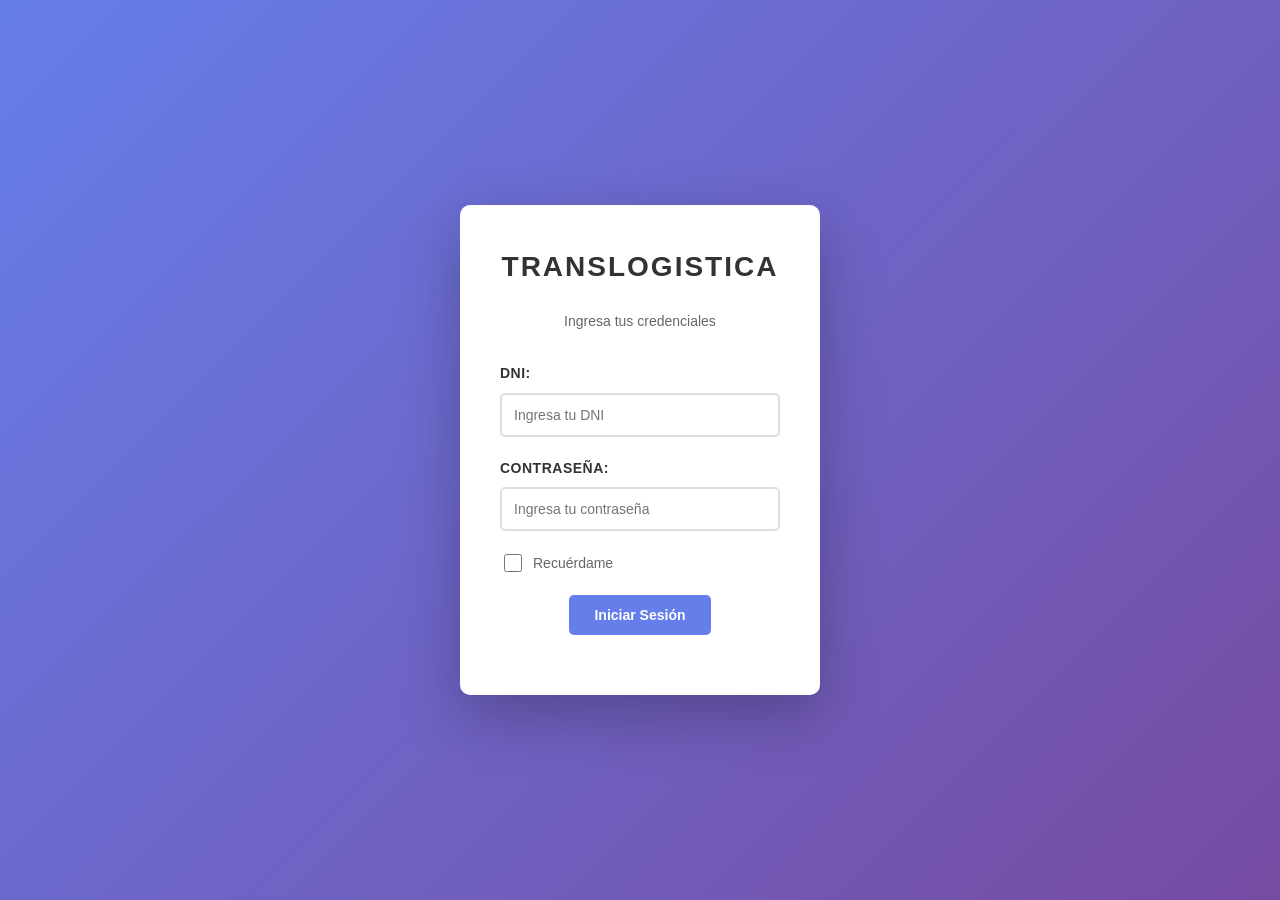
<file: index.html>
<!DOCTYPE html>
<html lang="es">
<head>
    <meta charset="UTF-8">
    <meta name="viewport" content="width=device-width, initial-scale=1.0">
    <title>LOGIN - TRANSLOGISTICA</title>
    <link rel="stylesheet" href="styles/styles_principal.css">
    <link rel="stylesheet" href="styles/icons.css">
    <link rel="stylesheet" href="styles/login_styles.css">
</head>
<body class="bodyLogin">
    <div class="contenedorLogin">
        <div class="cajaLogin">
            <h2>TRANSLOGISTICA</h2>
            <p class="subtituloLogin">Ingresa tus credenciales</p>
            
            <form class="formularioLogin" id="formularioLogin">
                <div class="grupoFormulario">
                    <label for="dni">DNI:</label>
                    <input 
                        type="text" 
                        id="dni" 
                        name="dni" 
                        placeholder="Ingresa tu DNI"
                        required
                    >
                </div>

                <div class="grupoFormulario">
                    <label for="contrasena">Contraseña:</label>
                    <input 
                        type="password" 
                        id="contrasena" 
                        name="contrasena" 
                        placeholder="Ingresa tu contraseña"
                        required
                    >
                </div>

                <div class="recordarMe">
                    <input type="checkbox" id="recordarme" name="recordarme">
                    <label for="recordarme">Recuérdame</label>
                </div>

                <div class="btnCentrado">
                    <button type="submit" class="btnLogin" id="btnLogin">Iniciar Sesión</button>
                </div>
            </form>

        </div>
    </div>
    
    <script src="./Scripts/login.js"></script>
</body>
</html>
</file>
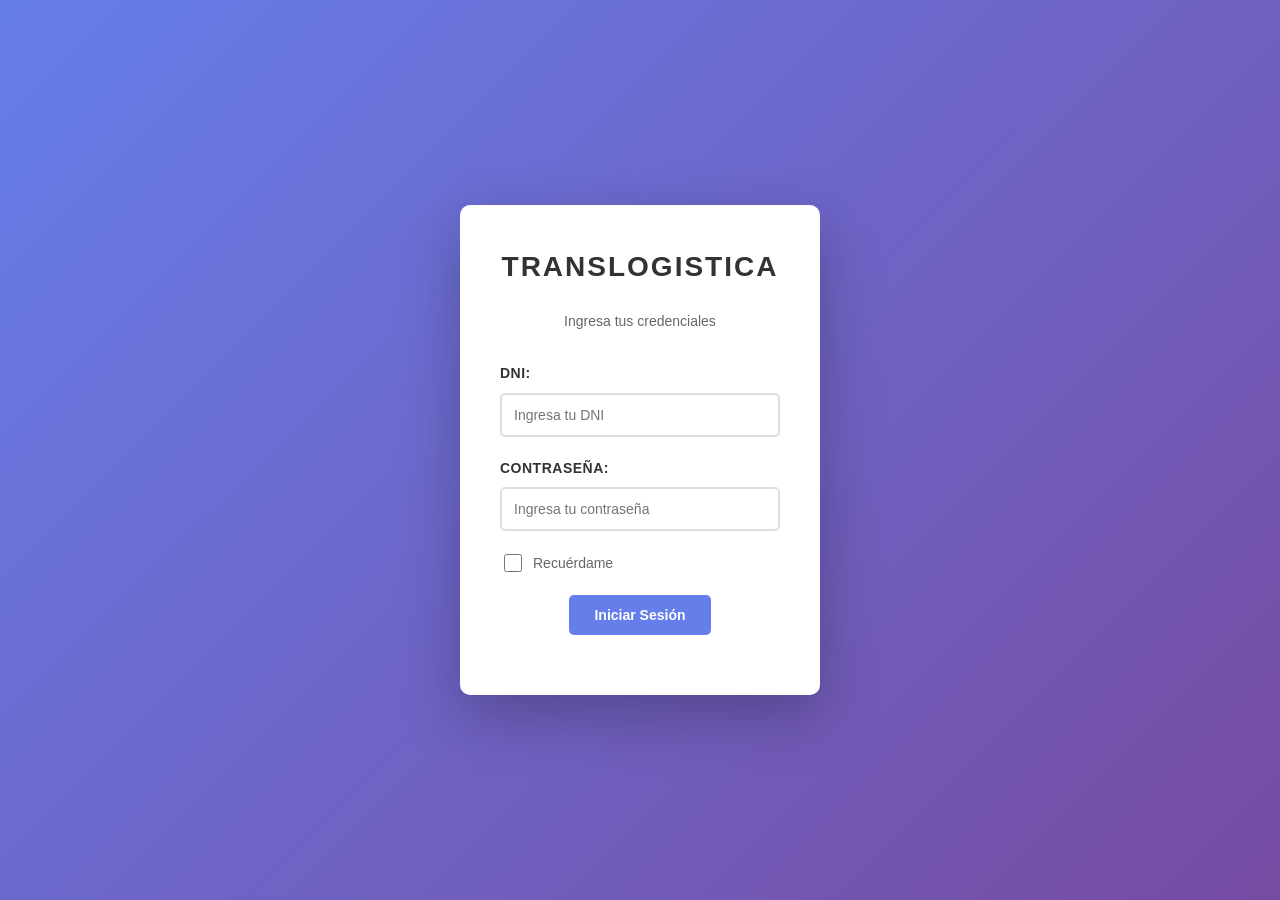
<file: views/Inicio.html>
<!DOCTYPE html>
<html lang="es">
<head>
    <meta charset="UTF-8">
    <meta name="viewport" content="width=device-width, initial-scale=1.0">
    <title>TRANSLOGISTICA - Inicio</title>
    <link rel="stylesheet" href="../styles/styles_principal.css">
    <link rel="stylesheet" href="../styles/icons.css">
    <link rel="stylesheet" href="../styles/principal_styles.css">
    <link rel="stylesheet" href="../styles/inicio_styles.css">
</head>
<body class="bodyPrincipal">
    <!-- OVERLAY PARA MENU -->
    <div class="menu-overlay" id="menuOverlay"></div>

    <!-- SIDEBAR/MENU DESPLEGABLE -->
    <nav class="sidebar" id="sidebar">
        <div class="sidebar-header">
            <h2>Menú</h2>
            <button class="sidebar-close" id="sidebarClose">
                <svg xmlns="http://www.w3.org/2000/svg" viewBox="0 0 24 24" fill="none" stroke="currentColor" stroke-width="2">
                    <line x1="18" y1="6" x2="6" y2="18"></line>
                    <line x1="6" y1="6" x2="18" y2="18"></line>
                </svg>
            </button>
        </div>
        <ul class="sidebar-menu">
            <li class="sidebar-item">
                <a href="../views/Inicio.html" class="sidebar-link">Inicio</a>
            </li>
            <li class="sidebar-item">
                <a href="#" class="sidebar-link">Resumen General</a>
            </li>
            <li class="sidebar-item">
                <a href="../views/Viajes.html" class="sidebar-link">Viajes</a>
            </li>
            <li class="sidebar-item" id="sidebarUsuarios" style="display: none;">
                <a href="../views/Usuarios.html" class="sidebar-link">Usuarios</a>
            </li>
            <li class="sidebar-item">
                <a href="#" class="sidebar-link">Configuración</a>
            </li>
        </ul>
    </nav>

    <!-- HEADER -->
    <header class="headerPrincipal">
        <div class="headerContenido">
            <button class="btn-hamburger" id="btnHamburger">
                <svg xmlns="http://www.w3.org/2000/svg" viewBox="0 0 24 24" fill="none" stroke="currentColor" stroke-width="2">
                    <line x1="3" y1="6" x2="21" y2="6"></line>
                    <line x1="3" y1="12" x2="21" y2="12"></line>
                    <line x1="3" y1="18" x2="21" y2="18"></line>
                </svg>
            </button>
            <h1 class="logoHeader">SATRAP</h1>
            <button class="btnLogout" id="btnLogout">Cerrar Sesión</button>
        </div>
    </header>

    <!-- CONTENIDO PRINCIPAL -->
    <div class="main-wrapper">
        <div class="contenedor-inicio">
            <!-- CARD DE PERFIL -->
            <div class="profile-card">
                <!-- IMAGEN DE PERFIL -->
                <div class="profile-image-container">
                    <img src="../assets/icons/user-profile-default.svg" alt="Foto de perfil" class="profile-image">
                </div>

                <!-- INFORMACIÓN DEL USUARIO -->
                <div class="profile-info">
                    <h2 id="userName" class="profile-name">-</h2>
                    <p id="userDni" class="profile-dni">DNI: -</p>
                </div>

                <!-- DETALLES -->
                <div class="profile-details">
                    <div class="detail-item">
                        <span class="detail-label">Nombre:</span>
                        <span id="detailNombre" class="detail-value">-</span>
                    </div>
                    <div class="detail-item">
                        <span class="detail-label">Apellido:</span>
                        <span id="detailApellido" class="detail-value">-</span>
                    </div>
                    <div class="detail-item">
                        <span class="detail-label">DNI:</span>
                        <span id="detailDni" class="detail-value">-</span>
                    </div>
                    <div class="detail-item">
                        <span class="detail-label">Rol:</span>
                        <span id="detailRole" class="detail-value detail-role">-</span>
                    </div>
                    <div class="detail-item">
                        <span class="detail-label">Empresa:</span>
                        <span id="detailEmpresa" class="detail-value">-</span>
                    </div>
                </div>
            </div>
        </div>
    </div>

    <script src="../Scripts/sidebar.js"></script>
    <script src="../Scripts/inicio.js"></script>
</body>
</html>
</file>
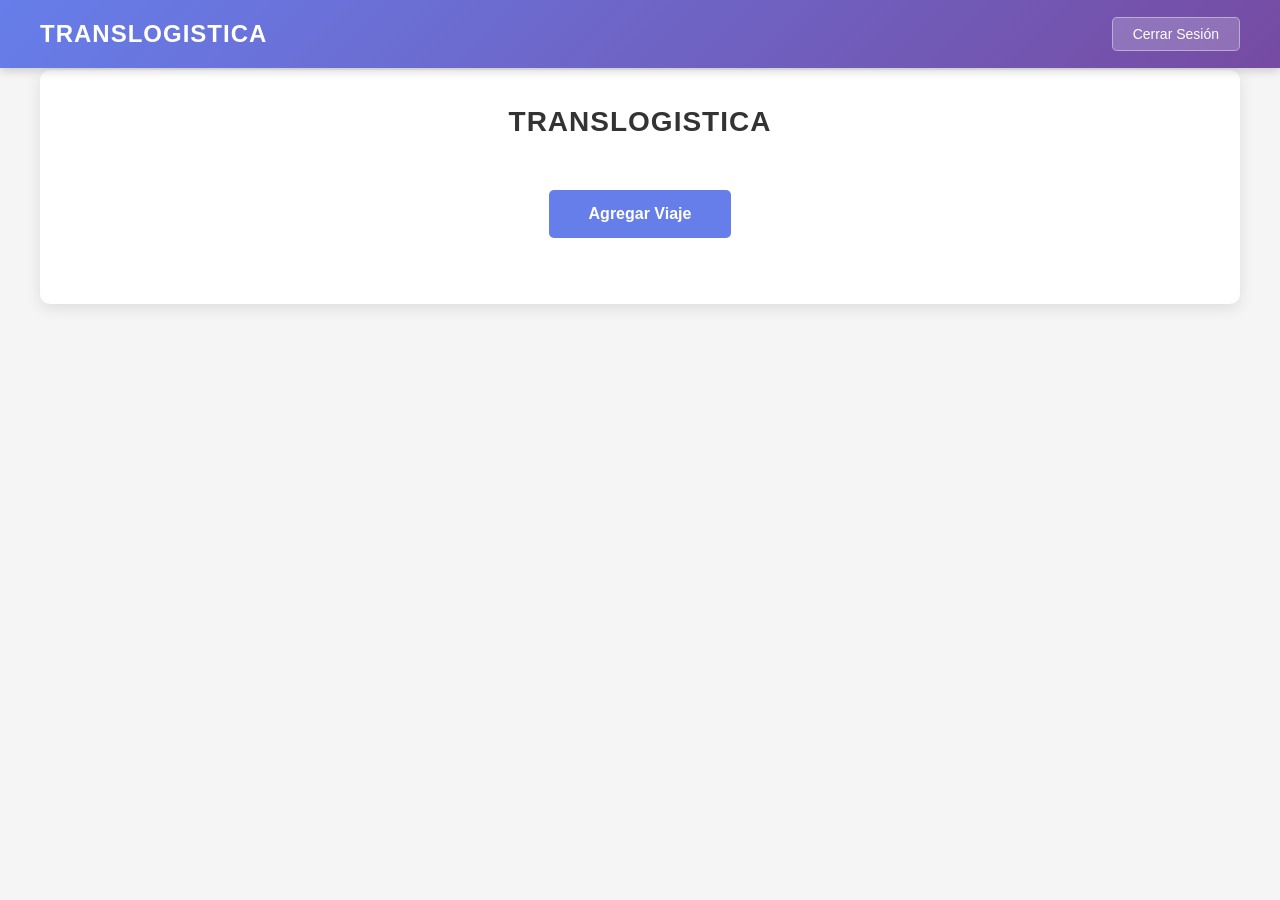
<file: views/Principal.html>
<!DOCTYPE html>
<html lang="es">
<head>
    <meta charset="UTF-8">
    <meta name="viewport" content="width=device-width, initial-scale=1.0">
    <title>TRANSLOGISTICA - Principal</title>
    <link rel="stylesheet" href="../styles/styles_principal.css">
    <link rel="stylesheet" href="../styles/icons.css">
    <link rel="stylesheet" href="../styles/principal_styles.css">
</head>
<body class="bodyPrincipal">
    <!-- HEADER -->
    <header class="headerPrincipal">
        <div class="headerContenido">
            <h1 class="logoHeader">TRANSLOGISTICA</h1>
            <button class="btnLogout" id="btnLogout">Cerrar Sesión</button>
        </div>
    </header>

    <div class="contenedor">
        <h2>TRANSLOGISTICA</h2>
        <br>
        <div class="btnCentrado">
            <button type="submit" id="btnAgregar">Agregar Viaje</button>
        </div>
        <br>

        <!-- CONTENEDOR DE ACORDEONES -->
        <div id="acordeonesContenedor" class="acordeones-contenedor">
            <!-- Los acordeones se generan dinámicamente -->
        </div>

        <!-- MODAL DE VISUALIZACIÓN DE VIAJE -->
        <div id="modalVisualizacion" class="modal-visualizacion ModalOculto">
            <div class="modal-contenedor">
                <button class="btnCerrar btnCerrarJS">X</button>
                
                <!-- MODAL BODY - CONTENIDO DESPLAZABLE -->
                <div class="modal-body">
                    <!-- NAVEGACIÓN DE TABS -->
                    <div class="modal-tabs-header">
                        <button class="modal-tab-btn modal-tab-activo" data-tab="datos">Datos</button>
                        <button class="modal-tab-btn" data-tab="guias">Guías</button>
                        <button class="modal-tab-btn" data-tab="gastos">Gastos</button>
                    </div>

                    <!-- CONTENEDOR DE SWIPE -->
                    <div class="modal-swipe-container">
                        <!-- TAB: DATOS -->
                        <div class="modal-tab-content modal-tab-activo" data-tab="datos">
                            <h3>Datos del Viaje</h3>
                            <div class="datos-contenido">
                                <div class="dato-item">
                                    <label>Fecha:</label>
                                    <span id="vizFecha"></span>
                                </div>
                                <div class="dato-item">
                                    <label>Origen:</label>
                                    <span id="vizOrigen"></span>
                                </div>
                                <div class="dato-item">
                                    <label>Destino:</label>
                                    <span id="vizDestino"></span>
                                </div>
                                <div class="dato-item">
                                    <label>Cliente:</label>
                                    <span id="vizCliente"></span>
                                </div>
                                <div class="dato-item">
                                    <label>Carga:</label>
                                    <span id="vizCarga"></span>
                                </div>
                                <div class="dato-item">
                                    <label>Flete:</label>
                                    <span id="vizFlete"></span>
                                </div>
                                <div class="dato-item">
                                    <label>Viáticos:</label>
                                    <span id="vizViaticos"></span>
                                </div>
                            </div>
                        </div>

                        <!-- TAB: GUÍAS -->
                        <div class="modal-tab-content" data-tab="guias">
                            <h3>Guías</h3>
                            <div class="guias-contenido">
                                <div class="guia-seccion">
                                    <h4>G.R. Remitente</h4>
                                    <ul id="vizListaGRR"></ul>
                                </div>
                                <div class="guia-seccion">
                                    <h4>G.R. Transportista</h4>
                                    <ul id="vizListaGRT"></ul>
                                </div>
                            </div>
                        </div>

                        <!-- TAB: GASTOS -->
                        <div class="modal-tab-content" data-tab="gastos">
                            <h3>Gastos</h3>
                            <div class="gastos-contenido">
                                <div class="gasto-seccion">
                                    <h4>Combustible</h4>
                                    <ul id="vizListaCombustible">
                                        <li>Galones: <span id="vizGalones"></span></li>
                                        <li>Precio por Galón: <span id="vizPrecioUnit"></span></li>
                                        <li>Total: <span id="vizPagoTotal"></span></li>
                                    </ul>
                                </div>
                                <div class="gasto-seccion">
                                    <h4>Peajes</h4>
                                    <ul id="vizListaPeaje"></ul>
                                </div>
                                <div class="gasto-seccion">
                                    <h4>Gastos Varios</h4>
                                    <ul id="vizListaGastosVarios"></ul>
                                </div>
                            </div>
                        </div>
                    </div>
                </div>

                <!-- MODAL FOOTER - BOTONES DE ACCIONES FIJOS -->
                <div class="modal-footer">
                    <button id="btnAccionesEditar" class="btn-accion btn-accion-editar">Editar</button>
                    <button id="btnAccionesEliminar" class="btn-accion btn-accion-eliminar">Eliminar</button>
                </div>
            </div>
        </div>

        <!-- FORMULARIO -->
        <div id="ModalDatos" class="ModalDatos ModalOculto">
            <div class="ModalCaja">
                <h2>Agregar Datos</h2>
                <div class="btnCentrado">
                    <button id="btnDatos" class="btnForm">Datos</button>
                    <button id="btnGuias" class="btnForm">Guias</button>
                    <button id="btnGastos" class="btnForm">Gastos</button>
                </div>
                <form class="formulario" id="formulario">

                    <div id="DatosForm">
                        <input id="Fecha" type="datetime-local" name="Fecha" placeholder="Fecha">
                        <input id="Origen" type="text" name="Origen" placeholder="Origen">
                        <input id="Destino" type="text" name="Destino" placeholder="Destino">
                        <input id="Cliente" type="text" name="Cliente" placeholder="Cliente">
                        <input id="Carga" type="text" name="Carga" placeholder="Carga">
                        <input id="Flete" type="text" name="Flete" placeholder="Flete">
                        <input id="Viatico" type="text" name="Viatico" placeholder="Viáticos">    
                    </div>

                    <div id="GuiasForm" class="ModalOculto">
                        <!-- G.R. Remitente -->
                        <div style="display: flex; flex-direction: column; margin-bottom: 20px;">
                            <h3 class="titulo-remitente">
                                G.R. Remitente
                                <input id="txtGRR" type="text" style="width: 200px;">
                                <button id="btnAgregarGRR" type="button" class="btn-icon-small btn-add">
                                    <svg xmlns="http://www.w3.org/2000/svg" viewBox="0 0 24 24" fill="none" stroke="currentColor" stroke-width="2" stroke-linecap="round" stroke-linejoin="round">
                                        <line x1="12" y1="5" x2="12" y2="19"></line>
                                        <line x1="5" y1="12" x2="19" y2="12"></line>
                                    </svg>
                                </button>
                            </h3>
                            <div id="LGRR" class="ModalOculto">
                                <table id="ListaGRRPOST" >
                                    <thead>
                                        <tr>
                                            <th>GRR</th>
                                            <th>Acciones</th>
                                        </tr>
                                    </thead>
                                    <tbody id="TablaGRR">
                                        <!-- Se Agregan GRR Dinamicamente a la tabla -->
                                    </tbody>
                                </table>
                            </div>
                        </div>

                        <!-- G.R. Transportista -->
                        <div style="display: flex; flex-direction: column;">
                            <h3 class="titulo-remitente">
                                G.R. Transportista
                                <input id="txtGRT" type="text" style="width: 200px;">
                                <button id="btnAgregarGRT" type="button" class="btn-icon-small btn-add">
                                    <svg xmlns="http://www.w3.org/2000/svg" viewBox="0 0 24 24" fill="none" stroke="currentColor" stroke-width="2" stroke-linecap="round" stroke-linejoin="round">
                                        <line x1="12" y1="5" x2="12" y2="19"></line>
                                        <line x1="5" y1="12" x2="19" y2="12"></line>
                                    </svg>
                                </button>
                            </h3>
                            <div id="LGRT" class="ModalOculto">
                                <table id="ListaGRTPOST" >
                                    <thead>
                                        <tr>
                                            <th>GRT</th>
                                            <th>Acciones</th>
                                        </tr>
                                    </thead>
                                    <tbody id="TablaGRT">   
                                        <!-- Se Agregan GRT Dinamicamente a la tabla -->
                                    </tbody>
                                </table>
                            </div>
                        </div>
                    </div>
                    
                    <div id="GastosForm" class="ModalOculto">
                        <div>
                            Combustible:
                            <input type="text" id="Galones" placeholder="Combustible (Galones)">
                            <input type="number" id="PrecioGalon" placeholder="Precio por Galon">    
                        </div>
                        <div>
                            Peajes:
                            <input id="Ubicacion" type="text" placeholder="Ubicación">
                            <input id="Costo" type="number" placeholder="Costo">
                            <button id="btnAgregarPeaje" type="button" class="btn-icon-small btn-add">
                                <svg xmlns="http://www.w3.org/2000/svg" viewBox="0 0 24 24" fill="none" stroke="currentColor" stroke-width="2" stroke-linecap="round" stroke-linejoin="round">
                                    <line x1="12" y1="5" x2="12" y2="19"></line>
                                    <line x1="5" y1="12" x2="19" y2="12"></line>
                                </svg>
                            </button>
                            <div id="ListaPeajes" class="ListaPeajes">
                                <table>
                                    <thead>
                                        <tr>
                                            <th>Ubicación</th>
                                            <th>Costo</th>
                                            <th>Acciones</th>
                                        </tr>
                                    </thead>
                                    <tbody id="TablaPeajes">
                                        <!-- Se Agregan Peajes Dinamicamente a la tabla -->
                                    </tbody>
                                </table>
                            </div>
                        </div>
                        <div>
                            Gastos Varios:
                            <input id="Descripcion" type="text" placeholder="Descripción">
                            <input id="Monto" type="number" placeholder="Costo">
                            <button id="btnAgregarGasto" type="button" class="btn-icon-small btn-add">
                                <svg xmlns="http://www.w3.org/2000/svg" viewBox="0 0 24 24" fill="none" stroke="currentColor" stroke-width="2" stroke-linecap="round" stroke-linejoin="round">
                                    <line x1="12" y1="5" x2="12" y2="19"></line>
                                    <line x1="5" y1="12" x2="19" y2="12"></line>
                                </svg>
                            </button>
                            <div id="ListaGastosVarios" class="ListaGastosVarios">
                                <table>
                                    <thead>
                                        <tr>
                                            <th>Descripción</th>
                                            <th>Costo</th>
                                            <th>Acciones</th>
                                        </tr>
                                    </thead>
                                    <tbody id="TablaGastosVarios">
                                        <!-- Se Agregan Gastos Varios Dinamicamente a la tabla -->
                                    </tbody>
                                </table>
                            </div>
                        </div>
                    </div>
                    <div class="btnCentrado">
                        <div id="DivBtnGuardar" class="ModalOculto">
                            <button id="btnGuardar" type="submit">Guardar</button>
                        </div>
                        <div id="DivBtnEditar" class="ModalOculto">
                            <button id="btnEditar" type="button">Editar</button>
                        </div >
                        <button id="btnCancelar" type="button">Cancelar</button>
                    </div>
                </form>
            </div>
        </div>

    </div>
<script src="../Scripts/js.js"></script>
</body>
</html>
</file>
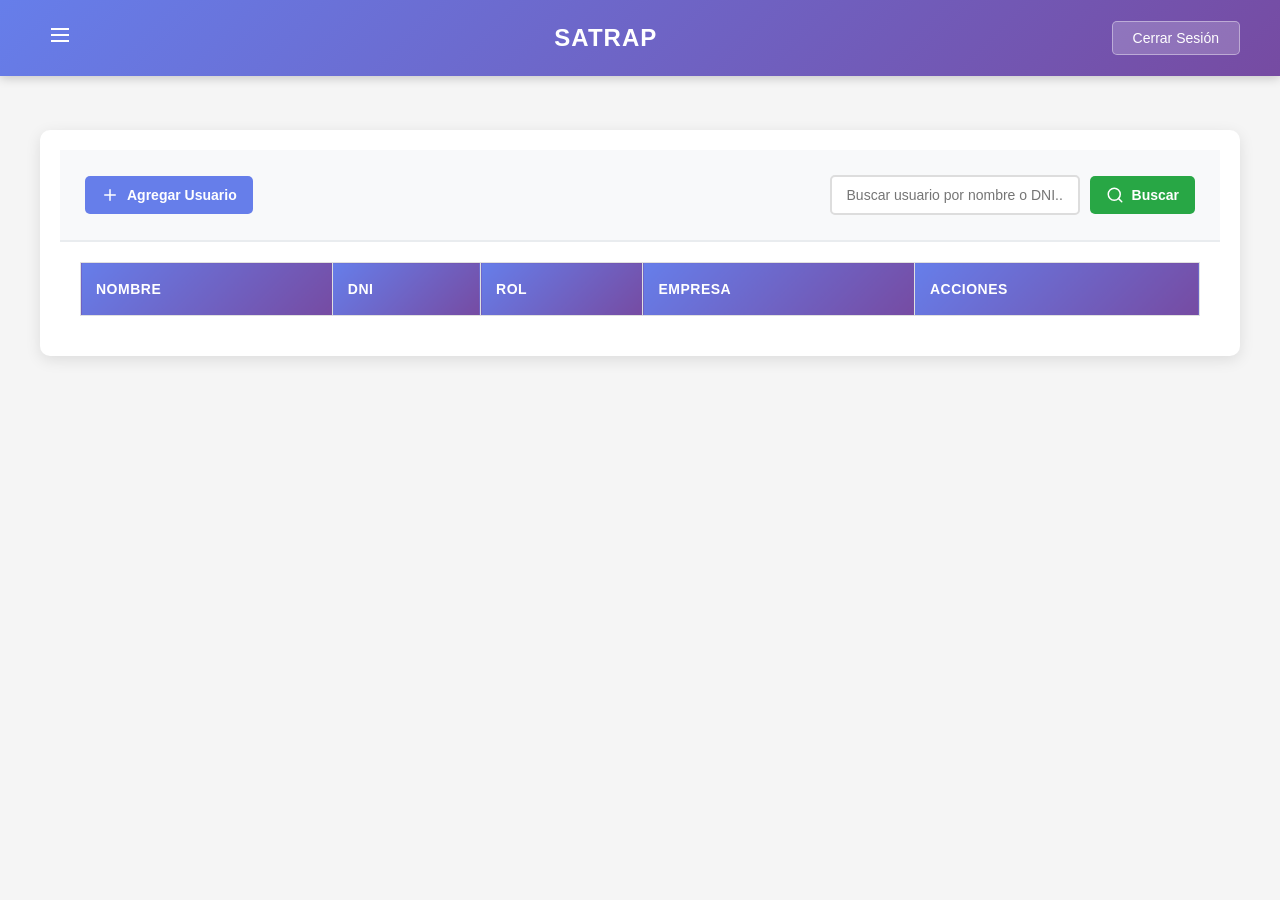
<file: views/Usuarios.html>
<!DOCTYPE html>
<html lang="es">
<head>
    <meta charset="UTF-8">
    <meta name="viewport" content="width=device-width, initial-scale=1.0">
    <title>Gestión de Usuarios</title>
    <link rel="stylesheet" href="../styles/styles_principal.css">
    <link rel="stylesheet" href="../styles/icons.css">
    <link rel="stylesheet" href="../styles/principal_styles.css">
    <link rel="stylesheet" href="../styles/usuarios_styles.css">
</head>
<body class="bodyPrincipal">
    <!-- OVERLAY PARA MENU -->
    <div class="menu-overlay" id="menuOverlay"></div>

    <!-- SIDEBAR/MENU DESPLEGABLE -->
    <nav class="sidebar" id="sidebar">
        <div class="sidebar-header">
            <h2>Menú</h2>
            <button class="sidebar-close" id="sidebarClose">
                <svg xmlns="http://www.w3.org/2000/svg" viewBox="0 0 24 24" fill="none" stroke="currentColor" stroke-width="2">
                    <line x1="18" y1="6" x2="6" y2="18"></line>
                    <line x1="6" y1="6" x2="18" y2="18"></line>
                </svg>
            </button>
        </div>
        <ul class="sidebar-menu">
            <li class="sidebar-item">
                <a href="../views/Inicio.html" class="sidebar-link">Inicio</a>
            </li>
            <li class="sidebar-item">
                <a href="#" class="sidebar-link">Resumen General</a>
            </li>
            <li class="sidebar-item">
                <a href="../views/Viajes.html" class="sidebar-link">Viajes</a>
            </li>
            <li class="sidebar-item" id="sidebarUsuarios" style="display: none;">
                <a href="../views/Usuarios.html" class="sidebar-link">Usuarios</a>
            </li>
            <li class="sidebar-item">
                <a href="#" class="sidebar-link">Configuración</a>
            </li>
        </ul>
    </nav>

    <!-- HEADER -->
    <header class="headerPrincipal">
        <div class="headerContenido">
            <button class="btn-hamburger" id="btnHamburger">
                <svg xmlns="http://www.w3.org/2000/svg" viewBox="0 0 24 24" fill="none" stroke="currentColor" stroke-width="2">
                    <line x1="3" y1="6" x2="21" y2="6"></line>
                    <line x1="3" y1="12" x2="21" y2="12"></line>
                    <line x1="3" y1="18" x2="21" y2="18"></line>
                </svg>
            </button>
            <h1 class="logoHeader">SATRAP</h1>
            <button class="btnLogout" id="btnLogout">Cerrar Sesión</button>
        </div>
    </header>

    <div class="main-wrapper">
        <div class="contenedor">
        <!-- Encabezado con botón de agregar y búsqueda -->
        <div class="usuarios-header">
            <div class="header-left">
                <button class="btn btn-icon btn-primary" id="btnAgregarUsuario">
                    <svg xmlns="http://www.w3.org/2000/svg" viewBox="0 0 24 24" fill="none" stroke="currentColor" stroke-width="2" stroke-linecap="round" stroke-linejoin="round">
                        <line x1="12" y1="5" x2="12" y2="19"></line>
                        <line x1="5" y1="12" x2="19" y2="12"></line>
                    </svg>
                    Agregar Usuario
                </button>
            </div>
            <div class="header-right">
                <input 
                    type="text" 
                    class="input-buscar" 
                    id="inputBuscar" 
                    placeholder="Buscar usuario por nombre o DNI..."
                >
                <button class="btn btn-icon btn-search" id="btnBuscar">
                    <svg xmlns="http://www.w3.org/2000/svg" viewBox="0 0 24 24" fill="none" stroke="currentColor" stroke-width="2" stroke-linecap="round" stroke-linejoin="round">
                        <circle cx="11" cy="11" r="8"></circle>
                        <path d="m21 21-4.35-4.35"></path>
                    </svg>
                    Buscar
                </button>
            </div>
        </div>

        <!-- Tabla de usuarios -->
        <div class="tabla-container">
            <table class="tabla-usuarios">
                <thead>
                    <tr>
                        <th>Nombre</th>
                        <th>DNI</th>
                        <th>Rol</th>
                        <th>Empresa</th>
                        <th>Acciones</th>
                    </tr>
                </thead>
                <tbody id="tablaUsuariosBody">
                    <!-- Los datos se agregarán dinámicamente con JavaScript -->
                </tbody>
            </table>
        </div>
    </div>

    <!-- Modal de Registro de Usuario -->
    <div class="modal-registro ModalOculto" id="modalRegistroUsuario">
        <div class="modal-registro-caja">
            <div class="modal-registro-header">
                <h2>Registrar Nuevo Usuario</h2>
                <button class="btn-cerrar-modal" id="btnCerrarModalRegistro">
                    <svg xmlns="http://www.w3.org/2000/svg" viewBox="0 0 24 24" fill="none" stroke="currentColor" stroke-width="2" stroke-linecap="round" stroke-linejoin="round">
                        <line x1="18" y1="6" x2="6" y2="18"></line>
                        <line x1="6" y1="6" x2="18" y2="18"></line>
                    </svg>
                </button>
            </div>
            
            <form class="formulario-registro" id="formularioRegistro">
                <!-- Nombre -->
                <div class="grupo-formulario">
                    <label for="nombre">Nombres:</label>
                    <input 
                        type="text" 
                        id="nombre" 
                        name="nombre" 
                        placeholder="Ingresa el nombre"
                        required
                    >
                </div>

                <!-- Apellido -->
                <div class="grupo-formulario">
                    <label for="apellido">Apellidos:</label>
                    <input 
                        type="text" 
                        id="apellido" 
                        name="apellido" 
                        placeholder="Ingresa el apellido"
                        required
                    >
                </div>

                <!-- DNI -->
                <div class="grupo-formulario">
                    <label for="dni">DNI:</label>
                    <input 
                        type="text" 
                        id="dni"
                        name="dni" 
                        placeholder="Ingresa el DNI"
                        required
                    >
                </div>

                <!-- Contraseña -->
                <div class="grupo-formulario">
                    <label for="contrasena">Contraseña:</label>
                    <input 
                        type="password" 
                        id="contrasena" 
                        name="contrasena" 
                        placeholder="Ingresa la contraseña"
                        required
                    >
                </div>

                <!-- Rol -->
                <div class="grupo-formulario">
                    <label for="rol">Rol:</label>
                    <select 
                        id="rol" 
                        name="RoleId"
                        required
                    >
                        <option value="">Selecciona un rol</option>
                    </select>
                </div>

                <!-- Empresa -->
                <div class="grupo-formulario">
                    <label for="empresa">Empresa:</label>
                    <select 
                        id="empresa" 
                        name="EmpresaId"
                        required
                    >
                        <option value="">Selecciona una empresa</option>
                    </select>
                </div>

                <!-- Botones -->
                <div class="botones-registro">
                    <button type="button" class="btn btn-cancelar" id="btnCancelarRegistro">
                        Cancelar
                    </button>
                    <button type="button" class="btn btn-guardar ModalOculto" id="btnEditarUsuario">
                        Editar
                    </button>
                    <button type="submit" class="btn btn-guardar" id="btnGuardarUsuario">
                        Guardar
                    </button>
                </div>
            </form>
        </div>
        </div>
    </div>
    </div>

    <script src="../Scripts/sidebar.js"></script>
    <!-- Scripts de la página de usuarios  -->
    <script src="../Scripts/Usuarios.js"></script>
</body>
</html>
</file>
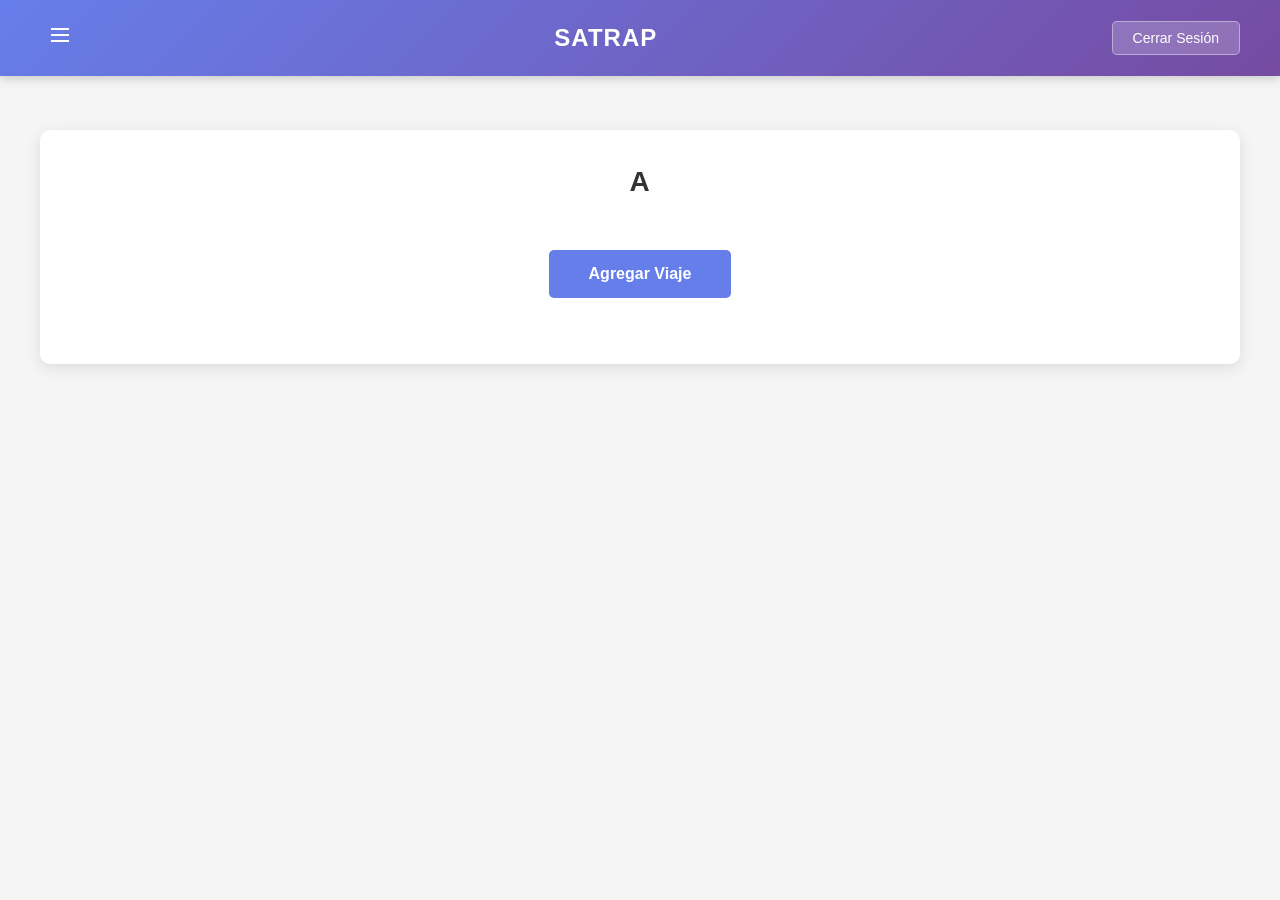
<file: views/Viajes.html>
<!DOCTYPE html>
<html lang="es">
<head>
    <meta charset="UTF-8">
    <meta name="viewport" content="width=device-width, initial-scale=1.0">
    <title>TRANSLOGISTICA - Viajes</title>
    <link rel="stylesheet" href="../styles/styles_principal.css">
    <link rel="stylesheet" href="../styles/icons.css">
    <link rel="stylesheet" href="../styles/principal_styles.css">
</head>
<body class="bodyPrincipal">
    <!-- OVERLAY PARA MENU -->
    <div class="menu-overlay" id="menuOverlay"></div>

    <!-- SIDEBAR/MENU DESPLEGABLE -->
    <nav class="sidebar" id="sidebar">
        <div class="sidebar-header">
            <h2>Menú</h2>
            <button class="sidebar-close" id="sidebarClose">
                <svg xmlns="http://www.w3.org/2000/svg" viewBox="0 0 24 24" fill="none" stroke="currentColor" stroke-width="2">
                    <line x1="18" y1="6" x2="6" y2="18"></line>
                    <line x1="6" y1="6" x2="18" y2="18"></line>
                </svg>
            </button>
        </div>
        <ul class="sidebar-menu">
            <li class="sidebar-item">
                <a href="../views/Inicio.html" class="sidebar-link">Inicio</a>
            </li>
            <li class="sidebar-item">
                <a href="#" class="sidebar-link">Resumen General</a>
            </li>
            <li class="sidebar-item">
                <a href="../views/Viajes.html" class="sidebar-link">Viajes</a>
            </li>
            <li class="sidebar-item" id="sidebarUsuarios" style="display: none;">
                <a href="../views/Usuarios.html" class="sidebar-link">Usuarios</a>
            </li>
            <li class="sidebar-item">
                <a href="#" class="sidebar-link">Configuración</a>
            </li>
        </ul>
    </nav>

    <!-- HEADER -->
    <header class="headerPrincipal">
        <div class="headerContenido">
            <button class="btn-hamburger" id="btnHamburger">
                <svg xmlns="http://www.w3.org/2000/svg" viewBox="0 0 24 24" fill="none" stroke="currentColor" stroke-width="2">
                    <line x1="3" y1="6" x2="21" y2="6"></line>
                    <line x1="3" y1="12" x2="21" y2="12"></line>
                    <line x1="3" y1="18" x2="21" y2="18"></line>
                </svg>
            </button>
            <h1 class="logoHeader">SATRAP</h1>
            <button class="btnLogout" id="btnLogout">Cerrar Sesión</button>
        </div>
    </header>

    <div class="main-wrapper">
        <div class="contenedor">
        <h2 id="NombreEmpresa">a</h2>
        <br>
        <div class="btnCentrado">
            <button type="submit" id="btnAgregar">Agregar Viaje</button>
        </div>
        <br>

        <!-- CONTENEDOR DE ACORDEONES -->
        <div id="acordeonesContenedor" class="acordeones-contenedor">
            <!-- Los acordeones se generan dinámicamente -->
        </div>

        <!-- MODAL DE VISUALIZACIÓN DE VIAJE -->
        <div id="modalVisualizacion" class="modal-visualizacion ModalOculto">
            <div class="modal-contenedor">
                <button class="btnCerrar btnCerrarJS">X</button>
                
                <!-- MODAL BODY - CONTENIDO DESPLAZABLE -->
                <div class="modal-body">
                    <!-- NAVEGACIÓN DE TABS -->
                    <div class="modal-tabs-header">
                        <button class="modal-tab-btn modal-tab-activo" data-tab="datos">Datos</button>
                        <button class="modal-tab-btn" data-tab="guias">Guías</button>
                        <button class="modal-tab-btn" data-tab="gastos">Gastos</button>
                    </div>

                    <!-- CONTENEDOR DE SWIPE -->
                    <div class="modal-swipe-container">
                        <!-- TAB: DATOS -->
                        <div class="modal-tab-content modal-tab-activo" data-tab="datos">
                            <h3>Datos del Viaje</h3>
                            <div class="datos-contenido">
                                <div class="dato-item">
                                    <label>Fecha:</label>
                                    <span id="vizFecha"></span>
                                </div>
                                <div class="dato-item">
                                    <label>Origen:</label>
                                    <span id="vizOrigen"></span>
                                </div>
                                <div class="dato-item">
                                    <label>Destino:</label>
                                    <span id="vizDestino"></span>
                                </div>
                                <div class="dato-item">
                                    <label>Cliente:</label>
                                    <span id="vizCliente"></span>
                                </div>
                                <div class="dato-item">
                                    <label>Carga:</label>
                                    <span id="vizCarga"></span>
                                </div>
                                <div class="dato-item">
                                    <label>Flete:</label>
                                    <span id="vizFlete"></span>
                                </div>
                                <div class="dato-item">
                                    <label>Viáticos:</label>
                                    <span id="vizViaticos"></span>
                                </div>
                            </div>
                        </div>

                        <!-- TAB: GUÍAS -->
                        <div class="modal-tab-content" data-tab="guias">
                            <h3>Guías</h3>
                            <div class="guias-contenido">
                                <div class="guia-seccion">
                                    <h4>G.R. Remitente</h4>
                                    <ul id="vizListaGRR"></ul>
                                </div>
                                <div class="guia-seccion">
                                    <h4>G.R. Transportista</h4>
                                    <ul id="vizListaGRT"></ul>
                                </div>
                            </div>
                        </div>

                        <!-- TAB: GASTOS -->
                        <div class="modal-tab-content" data-tab="gastos">
                            <h3>Gastos</h3>
                            <div class="gastos-contenido">
                                <div class="gasto-seccion">
                                    <h4>Combustible</h4>
                                    <ul id="vizListaCombustible">
                                        <li>Galones: <span id="vizGalones"></span></li>
                                        <li>Precio por Galón: <span id="vizPrecioUnit"></span></li>
                                        <li>Total: <span id="vizPagoTotal"></span></li>
                                    </ul>
                                </div>
                                <div class="gasto-seccion">
                                    <h4>Peajes</h4>
                                    <ul id="vizListaPeaje"></ul>
                                </div>
                                <div class="gasto-seccion">
                                    <h4>Gastos Varios</h4>
                                    <ul id="vizListaGastosVarios"></ul>
                                </div>
                            </div>
                        </div>
                    </div>
                </div>

                <!-- MODAL FOOTER - BOTONES DE ACCIONES FIJOS -->
                <div class="modal-footer">
                    <button id="btnAccionesEditar" class="btn-accion btn-accion-editar">Editar</button>
                    <button id="btnAccionesEliminar" class="btn-accion btn-accion-eliminar">Eliminar</button>
                </div>
            </div>
        </div>

        <!-- FORMULARIO -->
        <div id="ModalDatos" class="ModalDatos ModalOculto">
            <div class="ModalCaja">
                <h2>Agregar Datos</h2>
                <div class="btnCentrado">
                    <button id="btnDatos" class="btnForm">Datos</button>
                    <button id="btnGuias" class="btnForm">Guias</button>
                    <button id="btnGastos" class="btnForm">Gastos</button>
                </div>
                <form class="formulario" id="formulario">

                    <div id="DatosForm">
                        <input id="Fecha" type="datetime-local" name="Fecha" placeholder="Fecha">
                        <input id="Origen" type="text" name="Origen" placeholder="Origen">
                        <input id="Destino" type="text" name="Destino" placeholder="Destino">
                        <input id="Cliente" type="text" name="Cliente" placeholder="Cliente">
                        <input id="Carga" type="text" name="Carga" placeholder="Carga">
                        <input id="Flete" type="text" name="Flete" placeholder="Flete">
                        <input id="Viatico" type="text" name="Viatico" placeholder="Viáticos">    
                    </div>

                    <div id="GuiasForm" class="ModalOculto">
                        <!-- G.R. Remitente -->
                        <div style="display: flex; flex-direction: column; margin-bottom: 20px;">
                            <h3 class="titulo-remitente">
                                G.R. Remitente
                                <input id="txtGRR" type="text" style="width: 200px;">
                                <button id="btnAgregarGRR" type="button" class="btn-icon-small btn-add">
                                    <svg xmlns="http://www.w3.org/2000/svg" viewBox="0 0 24 24" fill="none" stroke="currentColor" stroke-width="2" stroke-linecap="round" stroke-linejoin="round">
                                        <line x1="12" y1="5" x2="12" y2="19"></line>
                                        <line x1="5" y1="12" x2="19" y2="12"></line>
                                    </svg>
                                </button>
                            </h3>
                            <div id="LGRR" class="ModalOculto">
                                <table id="ListaGRRPOST" >
                                    <thead>
                                        <tr>
                                            <th>GRR</th>
                                            <th>Acciones</th>
                                        </tr>
                                    </thead>
                                    <tbody id="TablaGRR">
                                        <!-- Se Agregan GRR Dinamicamente a la tabla -->
                                    </tbody>
                                </table>
                            </div>
                        </div>

                        <!-- G.R. Transportista -->
                        <div style="display: flex; flex-direction: column;">
                            <h3 class="titulo-remitente">
                                G.R. Transportista
                                <input id="txtGRT" type="text" style="width: 200px;">
                                <button id="btnAgregarGRT" type="button" class="btn-icon-small btn-add">
                                    <svg xmlns="http://www.w3.org/2000/svg" viewBox="0 0 24 24" fill="none" stroke="currentColor" stroke-width="2" stroke-linecap="round" stroke-linejoin="round">
                                        <line x1="12" y1="5" x2="12" y2="19"></line>
                                        <line x1="5" y1="12" x2="19" y2="12"></line>
                                    </svg>
                                </button>
                            </h3>
                            <div id="LGRT" class="ModalOculto">
                                <table id="ListaGRTPOST" >
                                    <thead>
                                        <tr>
                                            <th>GRT</th>
                                            <th>Acciones</th>
                                        </tr>
                                    </thead>
                                    <tbody id="TablaGRT">   
                                        <!-- Se Agregan GRT Dinamicamente a la tabla -->
                                    </tbody>
                                </table>
                            </div>
                        </div>
                    </div>
                    
                    <div id="GastosForm" class="ModalOculto">
                        <div>
                            Combustible:
                            <input type="text" id="Galones" placeholder="Combustible (Galones)">
                            <input type="number" id="PrecioGalon" placeholder="Precio por Galon">    
                        </div>
                        <div>
                            Peajes:
                            <input id="Ubicacion" type="text" placeholder="Ubicación">
                            <input id="Costo" type="number" placeholder="Costo">
                            <button id="btnAgregarPeaje" type="button" class="btn-icon-small btn-add">
                                <svg xmlns="http://www.w3.org/2000/svg" viewBox="0 0 24 24" fill="none" stroke="currentColor" stroke-width="2" stroke-linecap="round" stroke-linejoin="round">
                                    <line x1="12" y1="5" x2="12" y2="19"></line>
                                    <line x1="5" y1="12" x2="19" y2="12"></line>
                                </svg>
                            </button>
                            <div id="ListaPeajes" class="ListaPeajes">
                                <table>
                                    <thead>
                                        <tr>
                                            <th>Ubicación</th>
                                            <th>Costo</th>
                                            <th>Acciones</th>
                                        </tr>
                                    </thead>
                                    <tbody id="TablaPeajes">
                                        <!-- Se Agregan Peajes Dinamicamente a la tabla -->
                                    </tbody>
                                </table>
                            </div>
                        </div>
                        <div>
                            Gastos Varios:
                            <input id="Descripcion" type="text" placeholder="Descripción">
                            <input id="Monto" type="number" placeholder="Costo">
                            <button id="btnAgregarGasto" type="button" class="btn-icon-small btn-add">
                                <svg xmlns="http://www.w3.org/2000/svg" viewBox="0 0 24 24" fill="none" stroke="currentColor" stroke-width="2" stroke-linecap="round" stroke-linejoin="round">
                                    <line x1="12" y1="5" x2="12" y2="19"></line>
                                    <line x1="5" y1="12" x2="19" y2="12"></line>
                                </svg>
                            </button>
                            <div id="ListaGastosVarios" class="ListaGastosVarios">
                                <table>
                                    <thead>
                                        <tr>
                                            <th>Descripción</th>
                                            <th>Costo</th>
                                            <th>Acciones</th>
                                        </tr>
                                    </thead>
                                    <tbody id="TablaGastosVarios">
                                        <!-- Se Agregan Gastos Varios Dinamicamente a la tabla -->
                                    </tbody>
                                </table>
                            </div>
                        </div>
                    </div>
                    <div class="btnCentrado">
                        <div id="DivBtnGuardar" class="ModalOculto">
                            <button id="btnGuardar" type="submit">Guardar</button>
                        </div>
                        <div id="DivBtnEditar" class="ModalOculto">
                            <button id="btnEditar" type="button">Editar</button>
                        </div >
                        <button id="btnCancelar" type="button">Cancelar</button>
                    </div>
                </form>
            </div>
        </div>

    </div>
    </div>
<script src="../Scripts/sidebar.js"></script>
<script src="../Scripts/js.js"></script>
</body>
</html>
</file>
<file: styles/styles_principal.css>
/* ===== RESET / BASE ===== */
* {
    box-sizing: border-box;
}

html {
    scroll-behavior: smooth;
}

body {
    font-family: -apple-system, BlinkMacSystemFont, 'Segoe UI', 'Roboto', 'Oxygen', 'Ubuntu', 'Cantarell', sans-serif;
    background-color: #f5f5f5;
    margin: 0;
    padding: 0;
    color: #333;
    line-height: 1.6;
}

.bodyPrincipal {
    padding-top: 70px;
}

/* ===== HEADER ===== */
.headerPrincipal {
    position: fixed;
    top: 0;
    left: 0;
    right: 0;
    background: linear-gradient(135deg, #667eea 0%, #764ba2 100%);
    color: white;
    padding: 15px 0;
    box-shadow: 0 2px 10px rgba(0, 0, 0, 0.2);
    z-index: 1000;
}

.headerContenido {
    width: 95%;
    max-width: 1200px;
    margin: 0 auto;
    display: flex;
    justify-content: space-between;
    align-items: center;
}

.logoHeader {
    margin: 0;
    font-size: 24px;
    font-weight: bold;
    letter-spacing: 1px;
    text-transform: uppercase;
}

.btnLogout {
    background-color: rgba(255, 255, 255, 0.2);
    color: white;
    border: 1px solid rgba(255, 255, 255, 0.4);
    padding: 8px 20px;
    border-radius: 5px;
    cursor: pointer;
    font-size: 14px;
}

.btnLogout:hover {
    background-color: rgba(255, 255, 255, 0.3);
    border-color: rgba(255, 255, 255, 0.6);
}

/* ===== CONTENEDOR PRINCIPAL ===== */
.contenedor {
    width: 95%;
    max-width: 1200px;
    margin: 30px auto;
    background: #fff;
    padding: 30px;
    border-radius: 10px;
    box-shadow: 0 4px 15px rgba(0, 0, 0, 0.1);
    box-sizing: border-box;
}

h2, h3 {
    text-align: center;
    margin: 10px 0 20px 0;
    color: #333;
}

h2 {
    font-size: 28px;
    text-transform: uppercase;
    letter-spacing: 1px;
}

h3 {
    font-size: 18px;
    color: #555;
}

/* ===== FORMULARIO ===== */
.formulario {
    display: grid;
    grid-template-columns: 1fr;
    gap: 15px;
    margin-bottom: 20px;
}

.formulario input {
    padding: 12px;
    font-size: 14px;
    width: 100%;
    box-sizing: border-box;
    border: 2px solid #ddd;
    border-radius: 5px;
    transition: all 0.3s ease;
    font-family: inherit;
}

.formulario input:focus {
    outline: none;
    border-color: #667eea;
    box-shadow: 0 0 8px rgba(102, 126, 234, 0.25), inset 0 0 4px rgba(102, 126, 234, 0.1);
    background-color: #fafbfe;
}

.formulario input:disabled {
    background-color: #f5f5f5;
    cursor: not-allowed;
}

/* ===== BOTONES GENERALES ===== */
.btnCentrado {
    display: flex;
    justify-content: center;
    gap: 10px;
    margin-bottom: 20px;
    flex-wrap: wrap;
}

.btnCentrado button {
    font-size: 14px;
    padding: 12px 25px;
    border: none;
    border-radius: 5px;
    cursor: pointer;
    transition: all 0.3s;
    font-weight: bold;
}

button {
    padding: 10px 20px;
    font-size: 14px;
    cursor: pointer;
    border: none;
    border-radius: 5px;
    transition: all 0.3s ease;
    background-color: #667eea;
    color: white;
    font-weight: 500;
    user-select: none;
}

button:hover {
    background-color: #5568d3;
    transform: translateY(-2px);
    box-shadow: 0 4px 12px rgba(102, 126, 234, 0.35);
}

button:active {
    transform: translateY(0);
}

button:disabled {
    opacity: 0.5;
    cursor: not-allowed;
    transform: none;
}

#btnAgregar {
    background-color: #667eea;
    color: white;
    padding: 15px 40px;
    font-size: 16px;
    font-weight: bold;
}

#btnAgregar:hover {
    background-color: #5568d3;
}

.btnForm {
    background-color: #764ba2;
    margin: 0 5px;
}

.btnForm:hover {
    background-color: #663a8a;
}

.btnGuardar, #btnGuardar {
    background-color: #4caf50;
}

.btnGuardar:hover, #btnGuardar:hover {
    background-color: #45a049;
}

.btnCancelar, #btnCancelar {
    background-color: #f44336;
}

.btnCancelar:hover, #btnCancelar:hover {
    background-color: #da190b;
}

.btnEditar, #btnEditar {
    background-color: #2196f3;
}

.btnEditar:hover, #btnEditar:hover {
    background-color: #0b7dda;
}

.btn {
    padding: 10px 20px;
    border: none;
    border-radius: 5px;
    cursor: pointer;
    font-size: 14px;
    font-weight: 600;
    transition: all 0.3s ease;
    white-space: nowrap;
}

.btn-primary {
    background-color: #667eea;
    color: white;
}

.btn-primary:hover {
    background-color: #5568d3;
    box-shadow: 0 4px 10px rgba(102, 126, 234, 0.3);
    transform: translateY(-2px);
}

.btn-search {
    background-color: #28a745;
    color: white;
}

.btn-search:hover {
    background-color: #218838;
    box-shadow: 0 4px 10px rgba(40, 167, 69, 0.3);
    transform: translateY(-2px);
}

.btn-editar {
    background-color: #007bff;
    color: white;
    padding: 6px 12px;
    font-size: 12px;
    margin-right: 5px;
}

.btn-editar:hover {
    background-color: #0056b3;
}

.btn-eliminar {
    background-color: #dc3545;
    color: white;
    padding: 6px 12px;
    font-size: 12px;
}

.btn-eliminar:hover {
    background-color: #c82333;
}

/* ===== TABLA ===== */
table {
    width: 100%;
    border-collapse: collapse;
    font-size: 14px;
    background-color: #fff;
}

th, td {
    border: 1px solid #e0e0e0;
    padding: 12px;
    text-align: center;
    word-break: break-word;
}

th {
    background: linear-gradient(135deg, #667eea 0%, #764ba2 100%);
    color: white;
    font-weight: 600;
    text-transform: uppercase;
    letter-spacing: 0.5px;
}

tbody tr {
    transition: background-color 0.2s ease;
}

tbody tr:hover {
    background-color: #f9f9f9;
}

tbody tr:last-child td {
    border-bottom: 2px solid #e0e0e0;
}

/* ===== MODAL (OVERLAY) ===== */
.ModalDatos,
.ContenedorDatos,
.ContenedorGuias,
.ContenedorGastos {
    position: fixed;
    top: 0;
    left: 0;
    width: 100vw;
    height: 100vh;
    background-color: rgba(0, 0, 0, 0.5);
    backdrop-filter: blur(2px);
    display: flex;
    justify-content: center;
    align-items: center;
    z-index: 9999;
    animation: fadeIn 0.3s ease;
    overflow-y: auto;
}

@keyframes fadeIn {
    from {
        opacity: 0;
        backdrop-filter: blur(0px);
    }
    to {
        opacity: 1;
        backdrop-filter: blur(2px);
    }
}

#GuiasForm h3 {
    text-align: left;
    color: #667eea;
    font-weight: 600;
}

/* ===== VISIBILIDAD ===== */
.ModalOculto {
    display: none !important;
}

/* ===== CAJA DEL MODAL (REUTILIZABLE) ===== */
.ModalCaja {
    position: relative;
    background-color: #fff;
    padding: 40px;
    border-radius: 10px;
    box-shadow: 0 20px 60px rgba(0, 0, 0, 0.25);
    width: 90%;
    max-width: 800px;
    box-sizing: border-box;
    max-height: 85vh;
    overflow-y: auto;
    animation: slideIn 0.3s ease;
}

@keyframes slideIn {
    from {
        transform: translateY(-30px);
        opacity: 0;
    }
    to {
        transform: translateY(0);
        opacity: 1;
    }
}

.btnCerrar {
    position: absolute;
    top: 15px;
    right: 15px;
    background: transparent;
    border: none;
    font-size: 28px;
    cursor: pointer;
    color: #999;
    transition: all 0.3s ease;
    padding: 0;
    width: 30px;
    height: 30px;
    display: flex;
    justify-content: center;
    align-items: center;
}

.btnCerrar:hover {
    color: #333;
    transform: rotate(90deg);
    background-color: #f5f5f5;
}

.titulo-remitente {
    display: flex;
    align-items: center;
    gap: 10px;
    color: #333;
    font-weight: bold;
}

.titulo-remitente input {
    flex: 1;
}

/* ===== RESPONSIVE ===== */
@media (max-width: 768px) {
    .contenedor {
        width: 100%;
        margin: 20px 0;
        padding: 15px;
    }

    h2 {
        font-size: 24px;
    }

    h3 {
        font-size: 16px;
    }

    .btnCentrado {
        flex-direction: column;
    }

    .btnCentrado button {
        width: 100%;
    }

    table {
        font-size: 12px;
    }

    th, td {
        padding: 8px;
    }

    .ModalCaja {
        width: 95%;
        padding: 20px;
        max-height: 90vh;
    }
}
</file>
<file: styles/icons.css>
/* ===== SISTEMA DE ICONOS SVG ===== */

.icon {
    display: inline-flex;
    align-items: center;
    justify-content: center;
    width: 1.2em;
    height: 1.2em;
    vertical-align: -0.125em;
    flex-shrink: 0;
}

.icon svg {
    width: 100%;
    height: 100%;
    fill: none;
    stroke: currentColor;
    stroke-width: 2;
    stroke-linecap: round;
    stroke-linejoin: round;
}

.icon-plus::before {
    content: url('../icons/plus.svg');
    display: inline-block;
    width: 1.2em;
    height: 1.2em;
}

.btn-icon {
    display: inline-flex;
    align-items: center;
    gap: 8px;
    padding: 10px 16px;
    font-size: 14px;
    font-weight: 600;
    border: none;
    border-radius: 5px;
    cursor: pointer;
    transition: all 0.3s ease;
}

.btn-icon svg {
    width: 18px;
    height: 18px;
}

.btn-icon-small {
    display: inline-flex;
    align-items: center;
    justify-content: center;
    width: 32px;
    height: 32px;
    padding: 0;
    border: none;
    border-radius: 5px;
    cursor: pointer;
    transition: all 0.3s ease;
    background: transparent;
}

.btn-icon-small svg {
    width: 16px;
    height: 16px;
}

/* ===== VARIANTES DE BOTONES CON ICONOS ===== */
.btn-icon.btn-primary svg {
    stroke: white;
}

.btn-icon.btn-search svg {
    stroke: white;
}

.btn-icon.btn-danger svg {
    stroke: white;
}

.btn-icon-small.btn-edit svg {
    stroke: #007bff;
}

.btn-icon-small.btn-delete svg {
    stroke: #dc3545;
}

.btn-icon-small.btn-add svg {
    stroke: #667eea;
}

.btn-icon-small.btn-edit:hover {
    background-color: rgba(0, 123, 255, 0.1);
}

.btn-icon-small.btn-delete:hover {
    background-color: rgba(220, 53, 69, 0.1);
}

.btn-icon-small.btn-add:hover {
    background-color: rgba(102, 126, 234, 0.1);
}

.btn-close-modal svg {
    stroke: currentColor;
    width: 24px;
    height: 24px;
}

/* ===== ESTILOS ADICIONALES DE ICONOS ===== */
.icon-header {
    width: 20px;
    height: 20px;
}

.icon-btn {
    display: inline-flex;
    align-items: center;
    gap: 8px;
}

/* Responsivo para botones con iconos */
@media (max-width: 768px) {
    .btn-icon {
        width: 100%;
        justify-content: center;
    }
    
    .btn-icon svg {
        width: 16px;
        height: 16px;
    }
}
</file>
<file: styles/login_styles.css>
/* ===== ESTILOS ESPECÍFICOS DEL LOGIN ===== */

.bodyLogin {
    display: flex;
    justify-content: center;
    align-items: center;
    min-height: 100vh;
    background: linear-gradient(135deg, #667eea 0%, #764ba2 100%);
    padding: 20px;
}

.contenedorLogin {
    width: 100%;
    max-width: 400px;
    padding: 20px;
}

.cajaLogin {
    background: #fff;
    padding: 40px;
    border-radius: 10px;
    box-shadow: 0 20px 60px rgba(0, 0, 0, 0.25);
    animation: slideUp 0.5s ease;
}

@keyframes slideUp {
    from {
        opacity: 0;
        transform: translateY(30px);
    }
    to {
        opacity: 1;
        transform: translateY(0);
    }
}

.cajaLogin h2 {
    margin-top: 0;
    color: #333;
    text-transform: uppercase;
    letter-spacing: 2px;
    text-align: center;
}

.subtituloLogin {
    text-align: center;
    color: #666;
    font-size: 14px;
    margin-bottom: 30px;
}

/* ===== FORMULARIO LOGIN ===== */
.formularioLogin {
    display: flex;
    flex-direction: column;
    gap: 20px;
}

.grupoFormulario {
    display: flex;
    flex-direction: column;
    gap: 8px;
}

.grupoFormulario label {
    font-weight: 600;
    color: #333;
    font-size: 14px;
    text-transform: uppercase;
    letter-spacing: 0.5px;
}

.grupoFormulario input[type="text"],
.grupoFormulario input[type="password"] {
    padding: 12px;
    border: 2px solid #ddd;
    border-radius: 5px;
    font-size: 14px;
    transition: all 0.3s ease;
    font-family: inherit;
}

.grupoFormulario input[type="text"]:focus,
.grupoFormulario input[type="password"]:focus {
    outline: none;
    border-color: #667eea;
    box-shadow: 0 0 8px rgba(102, 126, 234, 0.25), inset 0 0 4px rgba(102, 126, 234, 0.1);
    background-color: #fafbfe;
}

/* ===== RECORDAR ME ===== */
.recordarMe {
    display: flex;
    align-items: center;
    gap: 8px;
    font-size: 14px;
}

.recordarMe input[type="checkbox"] {
    cursor: pointer;
    width: 18px;
    height: 18px;
    accent-color: #667eea;
}

.recordarMe label {
    cursor: pointer;
    margin: 0;
    font-weight: normal;
    color: #666;
}

/* ===== BOTONES LOGIN ===== */
.btnLogin {
    background-color: #667eea;
    color: white;
    border: none;
    padding: 12px 30px;
    font-size: 16px;
    font-weight: 600;
    border-radius: 5px;
    cursor: pointer;
    transition: all 0.3s ease;
}

.btnLogin:hover {
    background-color: #5568d3;
    transform: translateY(-2px);
    box-shadow: 0 4px 12px rgba(102, 126, 234, 0.35);
}

.btnLogin:active {
    transform: translateY(0);
    border-radius: 5px;
    cursor: pointer;
    transition: background-color 0.3s;
    font-weight: bold;
}

.btnLogin:hover {
    background-color: #5568d3;
}

.btnLogin:active {
    transform: scale(0.98);
}

.btnRegistro {
    background-color: transparent;
    color: #667eea;
    border: 2px solid #667eea;
    padding: 12px 30px;
    font-size: 16px;
    border-radius: 5px;
    cursor: pointer;
    transition: all 0.3s;
    font-weight: bold;
}

.btnRegistro:hover {
    background-color: #667eea;
    color: white;
}

/* ===== SEPARADOR ===== */
.separador {
    text-align: center;
    color: #ccc;
    font-size: 12px;
    margin: 20px 0;
    position: relative;
}

.separador::before {
    content: "";
    position: absolute;
    top: 50%;
    left: 0;
    right: 0;
    height: 1px;
    background-color: #ddd;
    transform: translateY(-50%);
}

.separador {
    background: white;
    position: relative;
    display: flex;
    justify-content: center;
}

.separador::before {
    content: "";
    position: absolute;
    top: 50%;
    left: 0;
    width: 45%;
    height: 1px;
    background-color: #ddd;
}

.separador::after {
    content: "";
    position: absolute;
    top: 50%;
    right: 0;
    width: 45%;
    height: 1px;
    background-color: #ddd;
}

/* ===== ENLACES ===== */
.enlaceAyuda {
    text-align: center;
    margin-top: 20px;
    font-size: 13px;
}

.enlaceAyuda a {
    color: #667eea;
    text-decoration: none;
    font-weight: bold;
    transition: color 0.3s;
}

.enlaceAyuda a:hover {
    color: #5568d3;
    text-decoration: underline;
}

/* ===== RESPONSIVE ===== */
@media (max-width: 480px) {
    .contenedorLogin {
        max-width: 100%;
    }
    
    .cajaLogin {
        padding: 30px 20px;
    }
    
    .cajaLogin h2 {
        font-size: 24px;
    }
}
</file>
<file: styles/principal_styles.css>
/* ===== PRINCIPAL PAGE ESPECÍFICO ===== */

/* ==================== ACORDEONES ==================== */
.acordeones-contenedor {
    display: flex;
    flex-direction: column;
    gap: 15px;
    margin: 0 auto;
    max-width: 800px;
}

.acordeon {
    border: 1px solid #e0e0e0;
    border-radius: 8px;
    overflow: hidden;
    background: white;
    box-shadow: 0 2px 4px rgba(0, 0, 0, 0.05);
}

.acordeon-header {
    background: linear-gradient(135deg, #667eea 0%, #764ba2 100%);
    color: white;
    padding: 18px 20px;
    cursor: pointer;
    font-weight: 600;
    font-size: 16px;
    text-transform: capitalize;
    transition: all 0.3s ease;
    display: flex;
    justify-content: space-between;
    align-items: center;
}

.acordeon-header::after {
    content: "▼";
    font-size: 12px;
    transition: transform 0.3s ease;
}

.acordeon-header.activo::after {
    transform: rotate(180deg);
}

.acordeon-header:hover {
    background: linear-gradient(135deg, #7886f0 0%, #825bb5 100%);
}

.acordeon-contenido {
    max-height: 0;
    overflow: hidden;
    transition: max-height 0.4s ease;
}

.acordeon-contenido.abierto {
    max-height: 900px;
    padding: 20px;
}

/* ==================== CALENDARIO ==================== */
.calendario-grid {
    display: grid;
    grid-template-columns: repeat(7, 1fr);
    gap: 8px;
    margin-top: 15px;
}

.calendario-encabezado {
    text-align: center;
    font-weight: bold;
    color: #667eea;
    padding: 12px 0;
    font-size: 14px;
    text-transform: uppercase;
}

.calendario-celda {
    aspect-ratio: 1;
    display: flex;
    align-items: center;
    justify-content: center;
    border: 1px solid #e0e0e0;
    border-radius: 6px;
    font-weight: 500;
    font-size: 14px;
    transition: all 0.3s ease;
}

.calendario-celda.vacia {
    background: transparent;
    border: none;
}

.calendario-celda.inactiva {
    background: #f9f9f9;
    color: #999;
    cursor: not-allowed;
}

.calendario-celda.activa {
    background: #add8e6;
    color: #004d7a;
    cursor: pointer;
    font-weight: 600;
    border: 1px solid #87ceeb;
}

.calendario-celda.activa:hover {
    background: #7ec8e3;
    box-shadow: 0 4px 8px rgba(0, 77, 122, 0.2);
    transform: scale(1.05);
}

/* ==================== MODAL DE VISUALIZACIÓN ==================== */
.modal-visualizacion {
    position: fixed;
    top: 0;
    left: 0;
    right: 0;
    bottom: 0;
    background: rgba(0, 0, 0, 0.6);
    display: flex;
    align-items: center;
    justify-content: center;
    z-index: 2000;
    padding: 20px;
    animation: fadeIn 0.3s ease;
}

@keyframes fadeIn {
    from {
        opacity: 0;
    }
    to {
        opacity: 1;
    }
}

.modal-contenedor {
    background: white;
    border-radius: 12px;
    width: 100%;
    max-width: 600px;
    max-height: 85vh;
    overflow: hidden;
    display: flex;
    flex-direction: column;
    box-shadow: 0 10px 40px rgba(0, 0, 0, 0.3);
    position: relative;
}

.btnCerrar {
    position: absolute;
    top: 15px;
    right: 15px;
    background: none;
    border: none;
    font-size: 24px;
    cursor: pointer;
    color: #667eea;
    width: 40px;
    height: 40px;
    border-radius: 50%;
    display: flex;
    align-items: center;
    justify-content: center;
    transition: all 0.3s ease;
    z-index: 10;
}

.btnCerrar:hover {
    background: #f0f0f0;
    color: #764ba2;
}

/* ==================== MODAL BODY Y FOOTER ==================== */
.modal-body {
    flex: 1;
    overflow-y: auto;
    overflow-x: hidden;
    display: flex;
    flex-direction: column;
    min-height: 0;
}

.modal-footer {
    flex-shrink: 0;
    padding: 12px 20px;
    background: #f9f9f9;
    border-top: 1px solid #e0e0e0;
    display: flex;
    gap: 10px;
    justify-content: center;
}

/* ==================== TABS HEADER ==================== */
.modal-tabs-header {
    display: flex;
    border-bottom: 2px solid #f0f0f0;
    background: #f9f9f9;
    gap: 0;
    flex-shrink: 0;
}

.modal-tab-btn {
    flex: 1;
    padding: 16px 20px;
    background: none;
    border: none;
    cursor: pointer;
    font-size: 14px;
    font-weight: 600;
    color: #666;
    text-transform: uppercase;
    transition: all 0.3s ease;
    position: relative;
}

.modal-tab-btn:hover {
    color: #667eea;
}

.modal-tab-btn.modal-tab-activo {
    color: #667eea;
}

.modal-tab-btn.modal-tab-activo::after {
    content: "";
    position: absolute;
    bottom: -2px;
    left: 0;
    right: 0;
    height: 3px;
    background: linear-gradient(135deg, #667eea 0%, #764ba2 100%);
}

/* ==================== SWIPE CONTAINER ==================== */
.modal-swipe-container {
    flex: 1;
    overflow: hidden;
    display: flex;
    touch-action: pan-y;
    min-height: 0;
}

.modal-tab-content {
    width: 100%;
    flex-shrink: 0;
    overflow-y: auto;
    padding: 25px;
    display: none;
}

.modal-tab-content.modal-tab-activo {
    display: block;
}

.modal-tab-content h3 {
    color: #667eea;
    margin-top: 0;
    margin-bottom: 20px;
    font-size: 18px;
}

/* ==================== CONTENIDO DE SECCIONES ==================== */
.datos-contenido {
    display: flex;
    flex-direction: column;
    gap: 16px;
}

.dato-item {
    display: flex;
    flex-direction: column;
    gap: 6px;
}

.dato-item label {
    font-weight: 600;
    color: #667eea;
    font-size: 13px;
    text-transform: uppercase;
}

.dato-item span {
    color: #333;
    font-size: 15px;
    padding: 10px;
    background: #f5f5f5;
    border-radius: 4px;
}

/* ==================== GUÍAS ==================== */
.guias-contenido {
    display: flex;
    flex-direction: column;
    gap: 20px;
}

.guia-seccion {
    padding: 15px;
    background: #f9f9f9;
    border-radius: 6px;
    border-left: 4px solid #667eea;
}

.guia-seccion h4 {
    margin: 0 0 12px 0;
    color: #667eea;
    font-size: 14px;
    text-transform: uppercase;
}

.guia-seccion ul {
    margin: 0;
    padding-left: 20px;
}

.guia-seccion li {
    margin: 8px 0;
    color: #333;
    font-size: 14px;
}

/* ==================== GASTOS ==================== */
.gastos-contenido {
    display: flex;
    flex-direction: column;
    gap: 20px;
}

.gasto-seccion {
    padding: 15px;
    background: #f9f9f9;
    border-radius: 6px;
    border-left: 4px solid #764ba2;
}

.gasto-seccion h4 {
    margin: 0 0 12px 0;
    color: #764ba2;
    font-size: 14px;
    text-transform: uppercase;
}

.gasto-seccion ul {
    margin: 0;
    padding-left: 20px;
}

.gasto-seccion li {
    margin: 8px 0;
    color: #333;
    font-size: 14px;
}

/* ==================== RESPONSIVE ==================== */
@media (max-width: 768px) {
    .modal-contenedor {
        max-width: 95vw;
        max-height: 90vh;
    }

    .calendario-grid {
        gap: 4px;
    }

    .calendario-celda {
        font-size: 12px;
    }

    .modal-tabs-header {
        gap: 0;
    }

    .modal-tab-btn {
        padding: 14px 10px;
        font-size: 12px;
    }

    .modal-tab-content {
        padding: 18px;
    }

    .acordeon-header {
        padding: 14px 15px;
        font-size: 14px;
    }
}

@media (max-width: 480px) {
    .calendario-grid {
        gap: 2px;
    }

    .calendario-celda {
        font-size: 11px;
        padding: 5px;
    }

    .modal-tab-btn {
        padding: 12px 8px;
        font-size: 11px;
    }

    .modal-tab-content {
        padding: 15px;
    }
}

/* ===== SIDEBAR/MENU STYLES ===== */
/* Overlay */
.menu-overlay {
    position: fixed;
    top: 0;
    left: 0;
    width: 100%;
    height: 100%;
    background-color: rgba(0, 0, 0, 0.5);
    opacity: 0;
    visibility: hidden;
    transition: all 0.3s ease;
    z-index: 99;
}

.menu-overlay.active {
    opacity: 1;
    visibility: visible;
}

/* Sidebar Principal */
.sidebar {
    position: fixed;
    left: -300px;
    top: 60px;
    height: calc(100vh - 60px);
    width: 280px;
    background-color: #2c3e50;
    color: #ecf0f1;
    padding: 20px 0;
    overflow-y: auto;
    z-index: 100;
    box-shadow: 2px 0 5px rgba(0, 0, 0, 0.2);
    transition: left 0.3s ease;
}

.sidebar.active {
    left: 0;
}

/* Header del Sidebar */
.sidebar-header {
    display: flex;
    justify-content: space-between;
    align-items: center;
    padding: 0 20px 20px 20px;
    border-bottom: 1px solid rgba(255, 255, 255, 0.2);
}

.sidebar-header h2 {
    margin: 0;
    font-size: 20px;
    font-weight: 600;
    flex: 1;
}

.sidebar-close {
    background: none;
    border: none;
    color: #ecf0f1;
    cursor: pointer;
    font-size: 20px;
    padding: 5px;
    display: flex;
    align-items: center;
    justify-content: center;
}

.sidebar-close svg {
    width: 24px;
    height: 24px;
    stroke-width: 2;
}

.sidebar-close:hover {
    color: #ff6b6b;
}

/* Menu Items */
.sidebar-menu {
    list-style: none;
    padding: 0;
    margin: 0;
}

.sidebar-item {
    margin: 0;
}

.sidebar-link {
    display: block;
    padding: 14px 20px;
    color: #ecf0f1;
    text-decoration: none;
    transition: all 0.3s ease;
    border-left: 3px solid transparent;
    font-size: 16px;
}

.sidebar-link:hover {
    background-color: rgba(255, 255, 255, 0.1);
    border-left-color: #3498db;
    padding-left: 25px;
}

/* Botón Hamburguesa */
.btn-hamburger {
    background: none;
    border: none;
    color: white;
    cursor: pointer;
    align-items: center;
    justify-content: center;
    padding: 8px;
    font-size: 24px;
    margin-right: 20px;
}

.btn-hamburger svg {
    width: 24px;
    height: 24px;
    stroke-width: 2;
}

.btn-hamburger:hover {
    opacity: 0.8;
}

/* Header actualizado */
.headerContenido {
    display: flex;
    align-items: center;
    justify-content: space-between;
    gap: 20px;
}

/* Main Wrapper */
.main-wrapper {
    margin-left: 0;
    padding-top: 60px;
    width: 100%;
}

.contenedor {
    flex: 1;
    padding: 20px;
    max-width: 1200px;
    margin: 0 auto;
}

/* ===== RESPONSIVE ===== */
@media (max-width: 1024px) {
    .btn-hamburger {
        display: flex;
    }
}

@media (max-width: 768px) {
    .sidebar {
        width: 280px;
        left: -280px;
    }

    .sidebar-header h2 {
        font-size: 18px;
    }

    .sidebar-link {
        padding: 12px 16px;
        font-size: 15px;
    }

    .contenedor {
        padding: 15px;
    }
}

@media (max-width: 480px) {
    .sidebar {
        width: 280px;
        left: -280px;
        top: 0;
        height: 100vh;
    }

    .sidebar.active {
        left: 0;
    }

    .sidebar-header {
        padding: 20px 16px 16px;
    }

    .sidebar-header h2 {
        font-size: 18px;
    }

    .sidebar-link {
        padding: 12px 16px;
        font-size: 15px;
    }

    .btn-hamburger {
        margin-right: 10px;
        padding: 6px;
    }

    .btn-hamburger svg {
        width: 20px;
        height: 20px;
    }

    .main-wrapper {
        padding-top: 50px;
    }

    .contenedor {
        padding: 12px;
    }
}

@media (max-width: 480px) {

    .dato-item span,
    .guia-seccion,
    .gasto-seccion {
        font-size: 13px;
    }

    .modal-footer {
        padding: 10px 15px;
    }

    .btn-accion {
        max-width: 100%;
        padding: 9px 16px;
        font-size: 13px;
    }
}

/* ==================== UTILIDADES ==================== */
.ModalOculto {
    display: none !important;
}

/* ==================== MODAL DE ACCIONES (FOOTER BUTTONS) ==================== */
.btn-accion {
    flex: 1;
    max-width: 150px;
    padding: 10px 20px;
    font-size: 14px;
    font-weight: 600;
    border: none;
    border-radius: 6px;
    cursor: pointer;
    transition: all 0.3s ease;
    color: white;
    text-transform: uppercase;
    letter-spacing: 0.5px;
}

.btn-accion-editar {
    background: linear-gradient(135deg, #2196f3 0%, #1976d2 100%);
}

.btn-accion-editar:hover {
    background: linear-gradient(135deg, #1e88e5 0%, #1565c0 100%);
    transform: translateY(-2px);
    box-shadow: 0 4px 12px rgba(33, 150, 243, 0.35);
}

.btn-accion-editar:active {
    transform: translateY(0);
}

.btn-accion-eliminar {
    background: linear-gradient(135deg, #f44336 0%, #d32f2f 100%);
}

.btn-accion-eliminar:hover {
    background: linear-gradient(135deg, #ef5350 0%, #c62828 100%);
    transform: translateY(-2px);
    box-shadow: 0 4px 12px rgba(244, 67, 54, 0.35);
}

.btn-accion-eliminar:active {
    transform: translateY(0);
}
</file>
<file: styles/inicio_styles.css>
/* ===== INICIO PAGE STYLES ===== */
.contenedor-inicio {
    max-width: 1200px;
    margin: 0 auto;
    padding: 40px 20px;
}

.profile-card {
    background: white;
    border-radius: 12px;
    box-shadow: 0 2px 12px rgba(0, 0, 0, 0.1);
    overflow: hidden;
    max-width: 500px;
    margin: 0 auto;
}

/* IMAGEN DE PERFIL */
.profile-image-container {
    display: flex;
    justify-content: center;
    align-items: center;
    background: linear-gradient(135deg, #667eea 0%, #764ba2 100%);
    padding: 40px;
    min-height: 200px;
}

.profile-image {
    width: 120px;
    height: 120px;
    border-radius: 50%;
    background: white;
    padding: 8px;
    border: 3px solid white;
    box-shadow: 0 2px 8px rgba(0, 0, 0, 0.15);
}

/* INFORMACIÓN DEL USUARIO */
.profile-info {
    text-align: center;
    padding: 30px 20px 20px;
    border-bottom: 1px solid #e2e8f0;
}

.profile-name {
    margin: 0 0 8px 0;
    font-size: 24px;
    font-weight: 600;
    color: #2d3748;
}

.profile-dni {
    margin: 0;
    font-size: 14px;
    color: #718096;
}

/* DETALLES DEL PERFIL */
.profile-details {
    padding: 30px;
}

.detail-item {
    display: flex;
    justify-content: space-between;
    align-items: center;
    padding: 15px 0;
    border-bottom: 1px solid #e2e8f0;
}

.detail-item:last-child {
    border-bottom: none;
}

.detail-label {
    font-weight: 600;
    color: #4a5568;
    font-size: 14px;
    text-transform: uppercase;
    letter-spacing: 0.5px;
}

.detail-value {
    color: #2d3748;
    font-size: 16px;
}

.detail-role {
    display: inline-block;
    background: linear-gradient(135deg, #667eea 0%, #764ba2 100%);
    color: white;
    padding: 6px 12px;
    border-radius: 20px;
    font-size: 12px;
    font-weight: 600;
    text-transform: uppercase;
}

/* RESPONSIVE */
@media (max-width: 768px) {
    .contenedor-inicio {
        padding: 20px 10px;
    }

    .profile-card {
        max-width: 100%;
    }

    .profile-image {
        width: 100px;
        height: 100px;
    }

    .profile-name {
        font-size: 20px;
    }

    .detail-item {
        flex-direction: column;
        align-items: flex-start;
        gap: 8px;
    }

    .detail-label {
        font-size: 12px;
    }

    .detail-value {
        font-size: 14px;
    }
}

@media (max-width: 480px) {
    .profile-image-container {
        padding: 30px 20px;
    }

    .profile-image {
        width: 80px;
        height: 80px;
    }

    .profile-info {
        padding: 20px 15px 15px;
    }

    .profile-details {
        padding: 20px;
    }

    .detail-item {
        padding: 12px 0;
    }
}
</file>
<file: styles/usuarios_styles.css>
/* ===== USUARIOS PAGE ESPECÍFICO ===== */

.usuarios-modal {
    width: 90%;
    max-width: 1200px;
    margin: 40px auto;
    background-color: white;
    border-radius: 10px;
    box-shadow: 0 4px 20px rgba(0, 0, 0, 0.1);
    overflow: hidden;
    animation: slideUp 0.4s ease;
}

@keyframes slideUp {
    from {
        opacity: 0;
        transform: translateY(20px);
    }
    to {
        opacity: 1;
        transform: translateY(0);
    }
}

.usuarios-header {
    display: flex;
    justify-content: space-between;
    align-items: center;
    padding: 25px;
    background-color: #f8f9fa;
    border-bottom: 2px solid #e9ecef;
    gap: 20px;
    flex-wrap: wrap;
}

.header-left {
    display: flex;
    gap: 10px;
}

.header-right {
    display: flex;
    gap: 10px;
    align-items: center;
}

.input-buscar {
    padding: 10px 15px;
    border: 2px solid #ddd;
    border-radius: 5px;
    font-size: 14px;
    width: 250px;
    transition: all 0.3s ease;
    font-family: inherit;
}

.input-buscar:focus {
    outline: none;
    border-color: #667eea;
    box-shadow: 0 0 8px rgba(102, 126, 234, 0.25), inset 0 0 4px rgba(102, 126, 234, 0.1);
    background-color: #fafbfe;
}

.tabla-container {
    padding: 20px;
    overflow-x: auto;
}

.tabla-usuarios {
    width: 100%;
    border-collapse: collapse;
    font-size: 14px;
}

.tabla-usuarios thead {
    background: linear-gradient(135deg, #667eea 0%, #764ba2 100%);
    color: white;
}

.tabla-usuarios th {
    padding: 15px;
    text-align: left;
    font-weight: 600;
    text-transform: uppercase;
    letter-spacing: 0.5px;
}

.tabla-usuarios td {
    padding: 12px 15px;
    border-bottom: 1px solid #e9ecef;
}

.tabla-usuarios tbody tr {
    transition: background-color 0.2s ease;
}

.tabla-usuarios tbody tr:hover {
    background-color: #f8f9fa;
}

.tabla-usuarios tbody tr:last-child td {
    border-bottom: none;
}

/* ===== MODAL DE REGISTRO ===== */
.modal-registro {
    position: fixed;
    top: 0;
    left: 0;
    width: 100vw;
    height: 100vh;
    background-color: rgba(0, 0, 0, 0.5);
    backdrop-filter: blur(2px);
    display: flex;
    justify-content: center;
    align-items: center;
    z-index: 10000;
    animation: fadeIn 0.3s ease;
    overflow-y: auto;
    padding: 20px;
}

@keyframes fadeIn {
    from {
        opacity: 0;
        backdrop-filter: blur(0px);
    }
    to {
        opacity: 1;
        backdrop-filter: blur(2px);
    }
}

.modal-registro.ModalOculto {
    display: none !important;
}

.modal-registro-caja {
    position: relative;
    background-color: #fff;
    padding: 40px;
    border-radius: 10px;
    box-shadow: 0 20px 60px rgba(0, 0, 0, 0.25);
    width: 90%;
    max-width: 500px;
    box-sizing: border-box;
    animation: slideIn 0.3s ease;
}

@keyframes slideIn {
    from {
        transform: translateY(-30px);
        opacity: 0;
    }
    to {
        transform: translateY(0);
        opacity: 1;
    }
}

.modal-registro-header {
    display: flex;
    justify-content: space-between;
    align-items: center;
    margin-bottom: 30px;
    border-bottom: 2px solid #f0f0f0;
    padding-bottom: 15px;
}

.modal-registro-header h2 {
    margin: 0;
    color: #333;
    font-size: 24px;
    text-align: left;
}

.btn-cerrar-modal {
    background: transparent;
    border: none;
    font-size: 32px;
    color: #999;
    cursor: pointer;
    transition: all 0.3s ease;
    padding: 0;
    width: 36px;
    height: 36px;
    display: flex;
    justify-content: center;
    align-items: center;
    border-radius: 50%;
}

.btn-cerrar-modal:hover {
    color: #333;
    background-color: #f5f5f5;
    transform: rotate(90deg);
}

.btn-cerrar-modal svg {
    width: 24px;
    height: 24px;
}

/* ===== FORMULARIO REGISTRO ===== */
.formulario-registro {
    display: flex;
    flex-direction: column;
    gap: 20px;
}

.grupo-formulario {
    display: flex;
    flex-direction: column;
    gap: 8px;
}

.grupo-formulario label {
    font-weight: 600;
    color: #333;
    font-size: 14px;
    text-transform: uppercase;
    letter-spacing: 0.5px;
}

.grupo-formulario input,
.grupo-formulario select {
    padding: 12px;
    border: 2px solid #ddd;
    border-radius: 5px;
    font-size: 14px;
    transition: all 0.3s ease;
    font-family: inherit;
}

.grupo-formulario input:focus,
.grupo-formulario select:focus {
    outline: none;
    border-color: #667eea;
    box-shadow: 0 0 8px rgba(102, 126, 234, 0.25), inset 0 0 4px rgba(102, 126, 234, 0.1);
    background-color: #fafbfe;
}

.grupo-formulario select {
    cursor: pointer;
    appearance: none;
    background-image: url("data:image/svg+xml,%3Csvg xmlns='http://www.w3.org/2000/svg' width='12' height='12' viewBox='0 0 12 12'%3E%3Cpath fill='%23667eea' d='M6 9L1 4h10z'/%3E%3C/svg%3E");
    background-repeat: no-repeat;
    background-position: right 12px center;
    padding-right: 35px;
    background-color: white;
}

/* ===== BOTONES REGISTRO ===== */
.botones-registro {
    display: flex;
    gap: 10px;
    margin-top: 30px;
    justify-content: flex-end;
}

.btn-cancelar {
    background-color: #f44336;
    color: white;
    padding: 12px 30px;
    border: none;
    border-radius: 5px;
    cursor: pointer;
    font-size: 14px;
    font-weight: 600;
    transition: all 0.3s ease;
}

.btn-cancelar:hover {
    background-color: #da190b;
    box-shadow: 0 4px 12px rgba(244, 67, 54, 0.35);
    transform: translateY(-2px);
}

.btn-guardar {
    background-color: #4caf50;
    color: white;
    padding: 12px 30px;
    border: none;
    border-radius: 5px;
    cursor: pointer;
    font-size: 14px;
    font-weight: 600;
    transition: all 0.3s ease;
}

.btn-guardar:hover {
    background-color: #45a049;
    box-shadow: 0 4px 12px rgba(76, 175, 80, 0.35);
    transform: translateY(-2px);
}

/* ===== RESPONSIVE MODAL ===== */
@media (max-width: 768px) {
    .usuarios-header {
        flex-direction: column;
        align-items: stretch;
        gap: 15px;
    }
    
    .header-left,
    .header-right {
        flex-direction: column;
    }
    
    .input-buscar {
        width: 100%;
    }
    
    .btn {
        width: 100%;
    }
    
    .tabla-container {
        padding: 10px;
    }
    
    .tabla-usuarios {
        font-size: 12px;
    }
    
    .tabla-usuarios th,
    .tabla-usuarios td {
        padding: 8px;
    }

    .modal-registro-caja {
        width: 95%;
        padding: 20px;
    }

    .botones-registro {
        flex-direction: column;
    }
}
</file>
